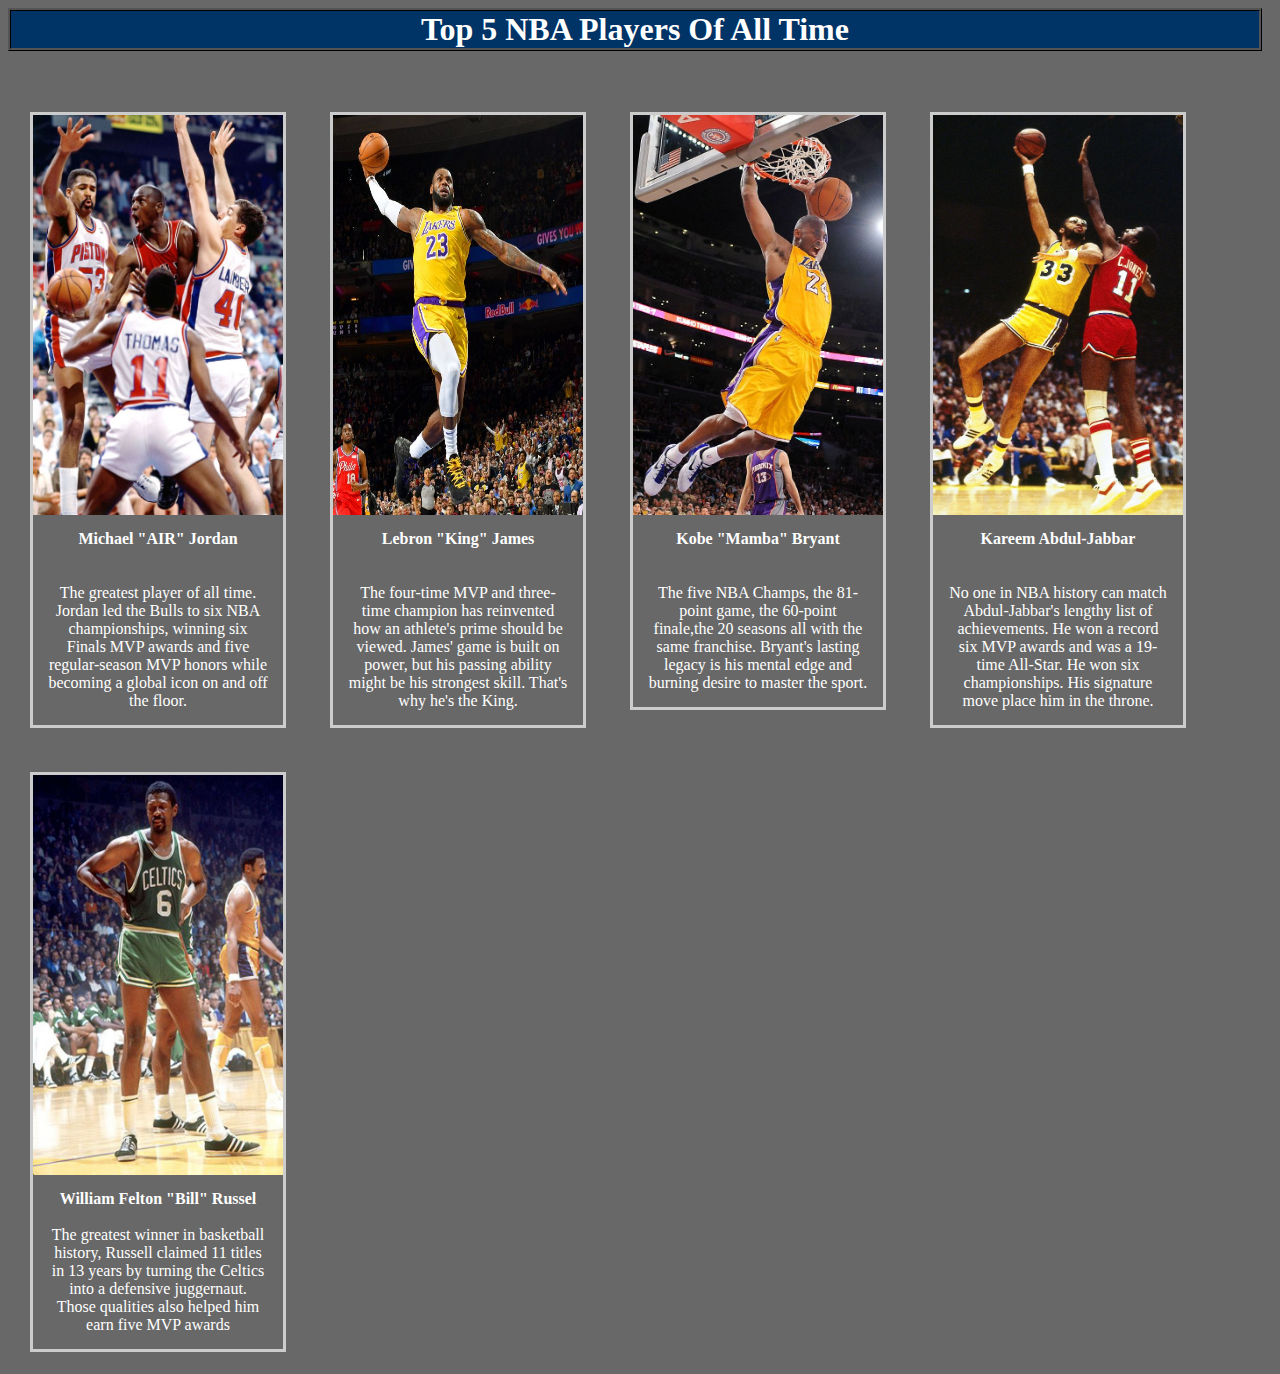
<file: Basketball.html>
<html>
<head>
<style>

body {
  background-color:#686868;
}

h1{
	background-color: #003366;
	font-family: Lucida Console;
	color: white;
	border-style: ridge;
	border-color: black;
	text-align: center;
	margin-right: 10px;

}

div.gallery {
  margin: 22px;
  border: 3px solid #ccc;
  float: left;
  width: 250px;
}

div.gallery:hover {
  border: 3px solid #777;
}

div.gallery img {
width: 100%;

}

div.desc {
  padding: 15px;
  text-align: center;
  font-family: Lucida Console;
	color: white;
}
</style>
</head>
<body>

<h1>Top 5 NBA Players Of All Time</h1> <br>

<div class="gallery">
  <a target="_blank" href="MJ.jpg">
    <img src="MJ.jpg" alt="Jordan" width="700" height="400">
  </a>
  <div class="desc"><b>Michael "AIR" Jordan </b> <br><br><br> The greatest player of all time. Jordan led the Bulls to six NBA championships, winning six Finals MVP awards and five regular-season MVP honors while becoming a global icon on and off the floor.</div>
</div>

<div class="gallery">
  <a target="_blank" href="LBJ.jpg">
    <img src="LBJ.jpg" alt="Lebron" width="700" height="400">
  </a>
  <div class="desc"><b>Lebron "King" James</b> <br><br><br> The four-time MVP and three-time champion has reinvented how an athlete's prime should be viewed. James' game is built on power, but his passing ability might be his strongest skill. That's why he's the King. </div>
</div>

<div class="gallery">
  <a target="_blank" href="KOBE.jpg">
    <img src="KOBE.jpg" alt="Kobe" width="700" height="400">
  </a>
  <div class="desc"><b>Kobe "Mamba" Bryant</b><br><br><br>The five NBA Champs, the 81-point game, the 60-point finale,the 20 seasons all with the same franchise. Bryant's lasting legacy is his mental edge and burning desire to master the sport. </div>
</div>

<div class="gallery">
  <a target="_blank" href="Kareem.jpg">
    <img src="Kareem.jpg" alt="Kareem" width="700" height="400">
  </a>
  <div class="desc"><b>Kareem Abdul-Jabbar</b><br><br><br>No one in NBA history can match Abdul-Jabbar's lengthy list of achievements. He won a record six MVP awards and was a 19-time All-Star. He won six championships. His signature move place him in the throne.</div>
</div>

<div class="gallery">
  <a target="_blank" href="Bill.jpg">
    <img src="Bill.jpg" alt="Bill" width="700" height="400">
  </a>
  <div class="desc"><b>William Felton "Bill" Russel</b><br><br> The greatest winner in basketball history, Russell claimed 11 titles in 13 years by turning the Celtics into a defensive juggernaut. Those qualities also helped him earn five MVP awards</div>
</div>

</body>
</html>
</file>
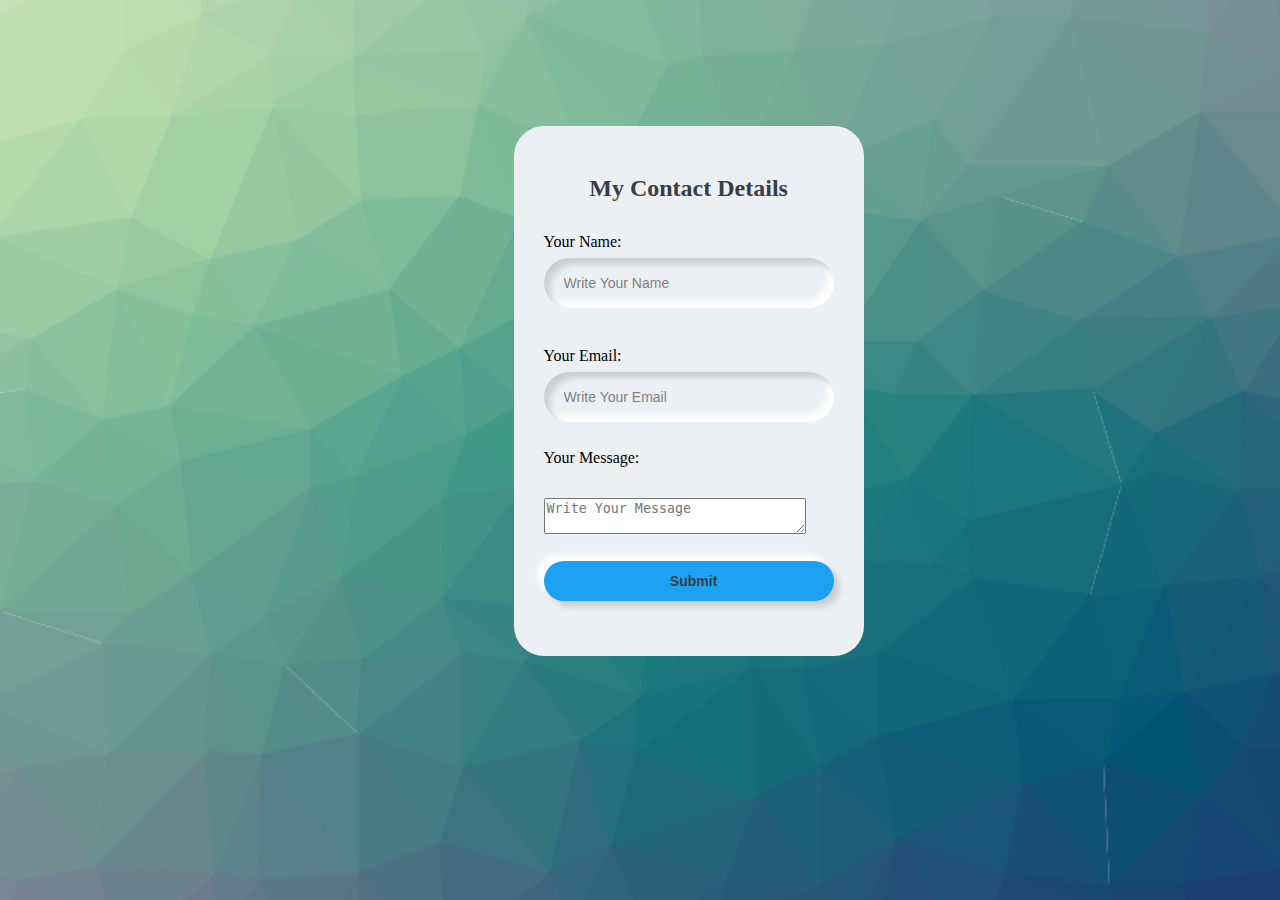
<file: Contacts.html>
<!DOCTYPE html>
<html lang="en">

<head>
	
<meta charset="utf-8">
<title>My Contacts</title>
<link rel="stylesheet" href="styles.css"  />
<link rel="shortcut icon" type="image/jpg" href="ICON.ico"/>
</head>
<body class="Body2">
<div class="container">
<h2 align="center">My Contact Details</h2>
<div class="inputs">
<form class="Form" action="mailto:marjohn.bayla@adamson.edu.ph" method="post" enctype="text/plain"> 
<label>Your Name: </label>
<input type="text" name="yourName" value="" placeholder="Write Your Name"><br>
<label>Your Email: </label>
<input type="email" name="yourEmail" value="" placeholder="Write Your Email"><br>
<label>Your Message: </label><br>
<textarea class="Input" name="yourMessage" row="10" cols="30" placeholder="Write Your Message"></textarea><br>
<input type="submit" name="">
</form>
</div>
</div>
</body>
</html>
</file>
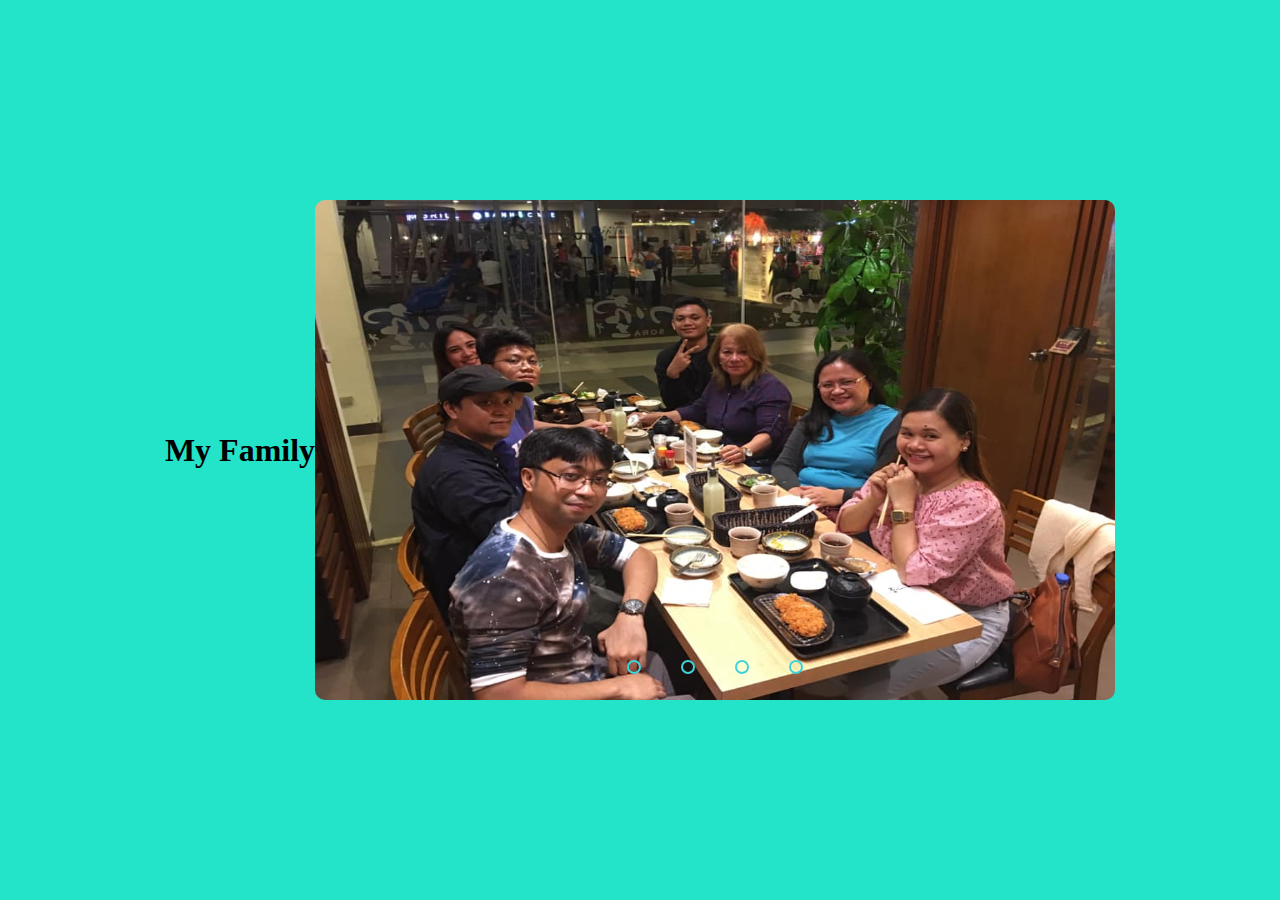
<file: Family.html>
<!DOCTYPE html>
<html lang="en">
  <head>
    <meta charset="utf-8">
    <title>Family</title>
    <link rel="stylesheet" href="styles1.css">
    <link rel="shortcut icon" type="image/jpg" href="ICON.ico"/>
  </head>

  <body class="BODY5">
    <h1 class="title" align="Center">My Family</h1>

    <div class="slider">
      <div class="slides">
        <input type="Sliding" name="Sliding-btn" id="Sliding1">
        <input type="Sliding" name="Sliding-btn" id="Sliding2">
        <input type="Sliding" name="Sliding-btn" id="Sliding3">
        <input type="Sliding" name="Sliding-btn" id="Sliding4">

 <div class="slide first">
 <img src="Family1.jpg" alt="">
</div>
<div class="slide">
<img src="Family2.jpg" alt="">
</div>
<div class="slide">
<img src="Basketball.jpg" alt="">
</div>
<div class="slide">
<img src="Family4.jpg" alt="">
</div>   
<div class="Sliding-Image">
<div class="Image-btn1"></div>
<div class="Image-btn2"></div>
<div class="Image-btn3"></div>
<div class="Image-btn4"></div>
</div>  
</div>
</div> 
    <script type="text/javascript">
    var counter = 1;
    setInterval(function(){
      document.getElementById('Sliding' + counter).checked = true;
      counter++;
      if(counter > 4){
        counter = 1;
      }
    }, 1500);
    </script>

  </body>
</html>
</file>
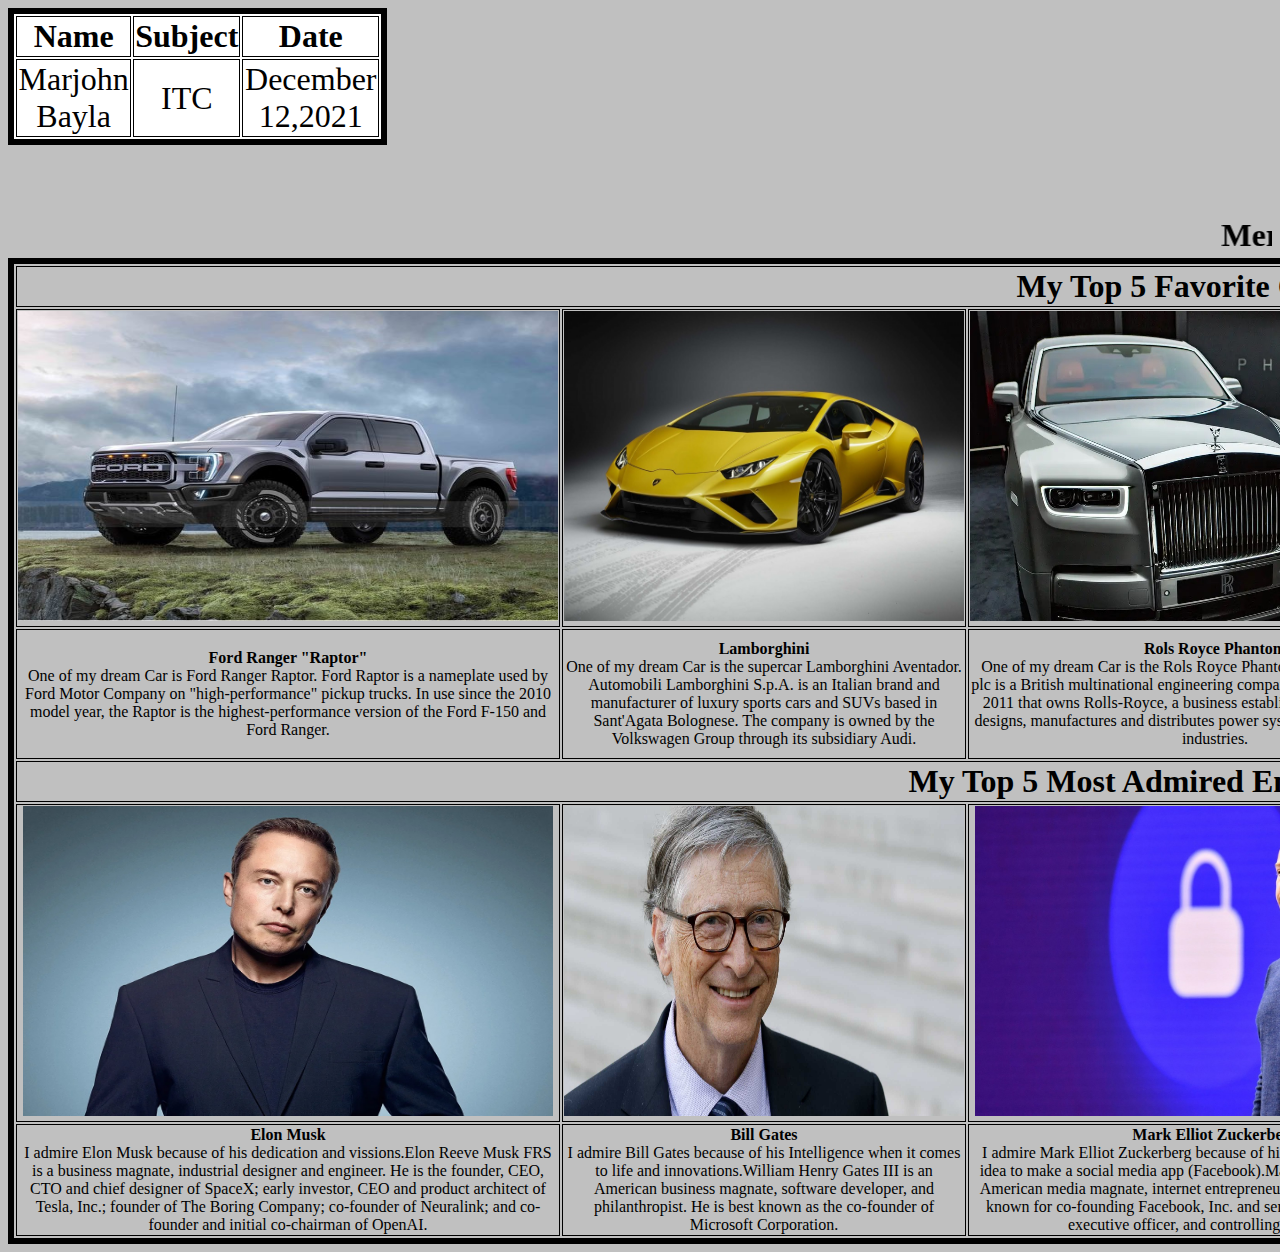
<file: Favorites.html>
<!Doctype HTML>
<html>
<head>
	<title>Favorites</title>
	<link rel="shortcut icon" type="image/jpg" href="ICON.ico"/>
</head>
<body bgcolor="Silver">

<table border="6" bordercolor="Black" bgcolor="White"; width=30%>

	<tr>   
		<th><font style="Arial" Size="6" Color="Black">
			Name
		</th>
		<th><font style="Arial" Size="6" Color="Black">
			Subject
		</th>
		<th><font style="Arial" Size="6" Color="Black">
			Date
		</th>
		
	</tr>
	<tr>
		<td align="Center" ><font style="Arial" Size="6" Color="Black">
			Marjohn Bayla
		</td>
		<td align="Center"><font style="Arial" Size="6" Color="Black">
			ITC
		</td>
		<td align="Center"><font style="Arial" Size="6" Color="Black">
			December 12,2021
		</td>
		
	</tr> 


<table border="6" bordercolor="Black" ; width=100%> <br><br><br><br>

	<tr border="6" bordercolor="Black">
		<th colspan="5"><font style="Arial" Size="6" Color="Black">My Top 5 Favorite Cars</th>
	</tr>
	<tr border="6 px solid black" ; width=100%>
		<td align="center"><img src="ford.jpg" width=540px height=310px/></td>
		<td align="center"><img src="lambo.jpg" width=400px height=310px /></td>
		<td align="center"><img src="phantom.jpg" width=490px height=310px /></td>
		<td align="center"><img src="x.jpg" width=400px height=310px /></td>
		<td align="center"><img src="RR.jpg" width=470px height=310px /></td>
	</tr>
	<tr border="6" bordercolor="Black" >
		<td align="center"><font style="Arial" Size="3" Color="Black"><b>Ford Ranger "Raptor"</b><br>

		One of my dream Car is Ford Ranger Raptor. Ford Raptor is a nameplate used by Ford Motor Company on "high-performance"
		 pickup trucks. In use since the 2010 model year, the Raptor is the highest-performance version of the Ford F-150 and Ford Ranger.</td>

		<td align="center"><font style="Arial" Size="3" Color="Black"><b>Lamborghini</b><br>

		One of my dream Car is the supercar Lamborghini Aventador. Automobili Lamborghini S.p.A. is an Italian brand and manufacturer of luxury sports cars and SUVs based in Sant'Agata Bolognese. The company is owned by the Volkswagen Group through its subsidiary Audi.</td>

		<td align="center"><font style="Arial" Size="3" Color="Black"><b>Rols Royce Phantom</b><br>
			One of my dream Car is the Rols Royce Phantom. Rolls-Royce Holdings plc is a British multinational engineering company incorporated in February 2011 that owns Rolls-Royce, a business established in 1904 which today designs, manufactures and distributes power systems for aviation and other industries.</td>

		<td align="center"><font style="Arial" Size="3" Color="Black"><b>Tesla Model X </b><br>

		      One of my dream Car is the Tesla Model X. Tesla, Inc. is an American electric vehicle and clean energy company based in Palo Alto, California. Tesla's current products include electric cars, battery energy storage from home to grid scale, solar panels and solar roof tiles, and related products and services.</td>

		<td align="center"><font style="Arial" Size="3" Color="Black"><b>Land Rover</b><br>

			One of my dream car is the Land Rover Autobiography 4. Land Rover is a British brand of predominantly four-wheel drive, off-road capable vehicles, that is owned by multinational car manufacturer Jaguar Land Rover, since 2008 a subsidiary of India's Tata Motors. JLR currently builds Land Rovers in Brazil, China, India, Slovakia, and the United Kingdom.</td>
	</tr>
	<tr border="6" bordercolor="Black">
		<th colspan="5"><font style="Arial" Size="6" Color="Black"> My Top 5 Most 
Admired Entrepreneurs</th>
	</tr>
	<tr border="6" bordercolor="Black" ; width=100%>
		<td align="Center"><img src="Elon.jpg" width=530px height=310px/></td>
		<td align="Center"><img src="gates.jpg" width=400px height=310px/></td>
		<td align="Center"><img src="Mark.jpg" width=480px height=310px/></td>
		<td align="Center"><img src="jeff.jpg" width=400px height=310px/></td>
		<td align="Center"><img src="jobs.jpg" width=460px height=310px/></td>
	</tr>

	<tr border="6" bordercolor="Black" >
		<td align="center"><font style="Arial" Size="3" Color="Black"><b>Elon Musk</b><br>

			I admire Elon Musk because of his dedication and vissions.Elon Reeve Musk FRS is a business magnate, industrial designer and engineer. He is the founder, CEO, CTO and chief designer of SpaceX; early investor, CEO and product architect of Tesla, Inc.; founder of The Boring Company; co-founder of Neuralink; and co-founder and initial co-chairman of OpenAI.</td>
		<td align="center"><font style="Arial" Size="3" Color="Black"><b>Bill Gates</b><br>

			I admire Bill Gates because of his Intelligence when it comes to life and innovations.William Henry Gates III is an American business magnate, software developer, and philanthropist. He is best known as the co-founder of Microsoft Corporation. </td>
		<td align="center"><font style="Arial" Size="3" Color="Black"><b>Mark Elliot Zuckerberg</b><br>

			I admire Mark Elliot Zuckerberg because of his great innovation or great idea to make a social media app (Facebook).Mark Elliot Zuckerberg is an American media magnate, internet entrepreneur, and philanthropist. He is known for co-founding Facebook, Inc. and serves as its chairman, chief executive officer, and controlling shareholder.</td>
		<td align="center"><font style="Arial" Size="3" Color="Black"><b>Jeff Bezos</b><br>

			I admire Jeff Bezos because of his invention like amazon and other brands.Jeffrey Preston Bezos is an American internet entrepreneur, industrialist, media proprietor, and investor. He is best known as the founder, CEO, and president of the multi-national technology company Amazon.</td>

		<td align="center"><font style="Arial" Size="3" Color="Black"><b>Steve Jobs</b><br>


			Beacuse of Steve Jobs HD phones or touch screen phones were invented that's why I admire him.Steven Paul Jobs was an American business magnate, industrial designer, investor, and media proprietor. The founder po Apple Devices but he died on October 5 2011.</td>

	</tr>

	<marquee align="justify" width="100%" direction="left"><font style="Arial" Size="6" Color="Black"><b> Merry Christmas Ma'am! -Bayla</marquee>


</body>
</html>
</file>
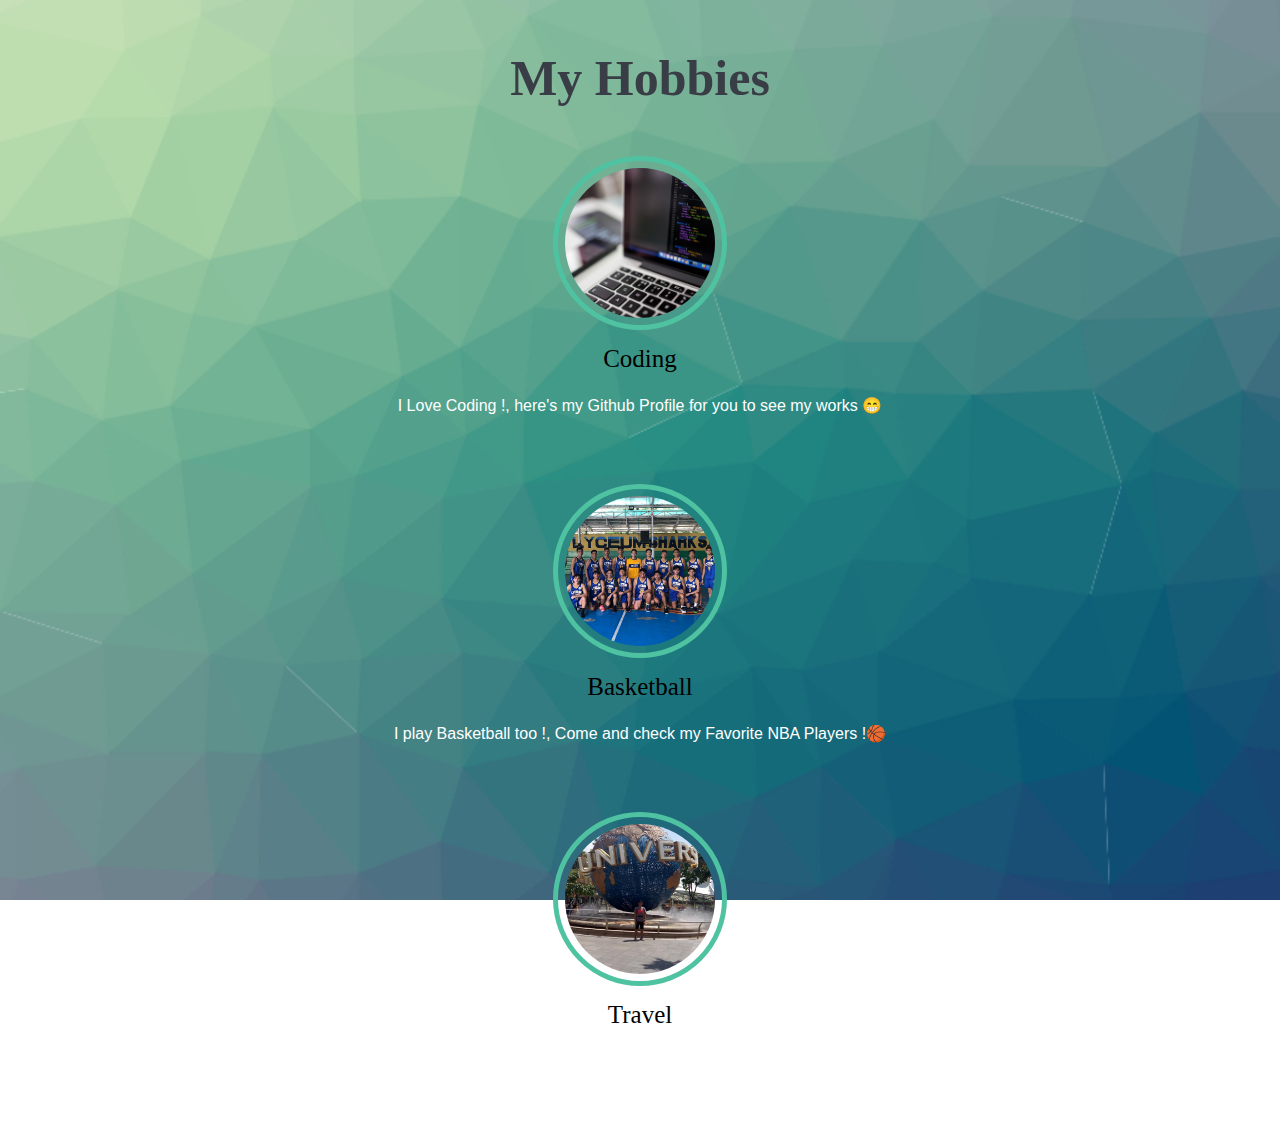
<file: My Hobbies.html>
<!DOCTYPE html>
<html lang="en" dir="ltr">

<head>
	
<meta charset="utf-8">
<title>My Hobbies</title>
<link rel="stylesheet" href="styles.css"  />
<link rel="shortcut icon" type="image/jpg" href="ICON.ico"/>
</head>
<body>

 <section class="hobbies" id="hobbies">
<div class="max-width">
<h2 class="title" align="Center"><br>My Hobbies</h2>
<div class="WHOLEB Design-WHOLEB">
<div class="card">
<div class="box">
<a href="https://github.com/MBYLPH"><img src="Coding.jpg" alt=""></a> 
<div class="text" href="Travel.jpg">Coding</div>
<p style="color:white">I Love Coding !, here's my Github Profile for you to see my works 😁</p>
</div>
</div>
<div class="card">
<div class="box">
<a href="Basketball.html"><img   src="Basketball.jpg" alt=""></a>
<div class="text">Basketball</div>
<p style="color:white">I play Basketball too !, Come and check my Favorite NBA Players !🏀</p>
</div>
</div>
<div class="card">
<div class="box">
<a href="https://www.instagram.com/mjbayla/"><img src="Travel.jpg" alt=""></a>
<div class="text" href="Basketball.html">Travel</div>
<p style="color:white">Who doesn't want to Travel ?, Because I love To Travel ! ✈</p>
</div>
</div>
</div>
</div>
</section>


</body>
</file>
<file: styles.css>
Body {

	background: rgba( 71, 147, 227, 1);
    background: url('BGG.png') no-repeat;
    background-size: cover;
    background-position: center center;
    background-repeat: no-repeat;
    background-attachment: fixed;
  font-family: 'Open Sans', sans-serif, #393E46;
  font-size:16px;
  line-height:1.5em;

  } 

.Button .Button-content .text-2{
    font-size: 75px;
    font-weight: 600;
    margin-left: -3px;
}
.Button .Button-content .text-3{
    font-size: 40px;
    margin: 5px 0;
}
.Button .Button-content .text-3 span{
    color:  #324960;
    font-weight: 500;
}
.Button .Button-content a{
    display: inline-block;
    background: #324960;
    color: #fff;
    font-size: 25px;
    padding: 12px 36px;
    margin-top: 5px;
    font-weight: 400;
    border-radius: 6px;
    border: 2px solid #4FC3A1;
    transition: all 0.3s ease;
}
.Button .Button-content .text-1{
    font-size: 27px;
}
.Button .Button-content a:hover{
    color: #324960;
    background: none;
}

h1
{
	font-family: 'Open Sans', sans-serif;
	color: #393E46;
	font-size: 50px;
	margin-top: 30px;
	margin-bottom: 30px;
}
p
{
	font-family: 'Open Sans', sans-serif;
	color:#393E46;
}

img
{
	width:160px;
  height:140px;
	border: 1px solid #324960;
	border-radius: 50%;
	padding: 7px;
}

}
.link3
{
	font-family: 'Open Sans', sans-serif;
	color:#393E46;
}

h2
{
	font-weight: bold;
	color:#393E46;
}

hr
{
	border: 8px solid #324960;
	border-radius: 3px;
}
li
{
	font-size: 18px;
}

.table-wrapper{
    margin: 10px 70px 70px;
    box-shadow: 0px 25px 10px rgba( 0, 0, 0, 0.2 );
}

.Table2 {
		font-family: 'Open Sans', sans-serif;
		color:#393E46;
    border-radius: 5px;
    font-size: 20px;
    font-weight: normal;
    border: none;
    border-collapse: collapse;
    width: 100%;
    max-width: 100%;
    white-space: nowrap;
    background-color: white;
}
.desc
{
	font-size: 20px;
	margin-top: 1px;
}
.Table2 td, .Table2 th {
    text-align: center;
    padding: 15px;
}

.Table2 td {
    border-right: 1px solid #f8f8f8;
    font-size: 13px;
}

.Table2 thead th {
    color: #ffffff;
    background: #4FC3A1;
}


.Table2 thead th:nth-child(odd) {
    color: #ffffff;
    background: #324960;
}

.Table2 tr:nth-child(even) {
    background: #F8F8F8;
}

.linkone
{
	font-family: 'Open Sans', sans-serif;
	color:#393E46;
	font-size: 20px;
	margin-right: 1%;
	margin-left: 1%;

}
.linktwo
{
	font-family: 'Open Sans', sans-serif;
	color:#393E46;
	font-size: 20px;
	

}
.tableone
{
	
}

.header4
{
	font-family: 'Open Sans', sans-serif;
	color:#f8f8f8;
	font-size: 20px;
    background: transparent;
}

.table-wrapper2{
   
    box-shadow: 0px 0px 0px rgba( 0, 0, 0, 0.2 );
}

.Table3 {
	align: center;
	font-family: 'Open Sans', sans-serif;
	color:#393E46;
    border-radius: 5px;
    font-size: 20px;
    font-weight: normal;
    border: none;
    border-collapse: collapse;
    width: 80%;
    max-width: 50%;   
    height: 80%;
    margin-left: auto;
  margin-right: auto;
    background-color: white;
}
.Table3 td, .Table2 th {
    text-align: center;
    padding: 8px;
}

.Table3 td {
    border-right: 1px solid #f8f8f8;
    font-size: 13px;
}

.Table3 thead th {
    color: #ffffff;
    background: #4FC3A1;
}


.Table3 thead th:nth-child(odd) {
    color: #ffffff;
    background: #324960;
}

.Table3 tr:nth-child(even) {
    background: #F8F8F8;
}
.container
{

	position: relative;
  width: 350px;
  height: 530px;
  border-radius: 30px;
  padding: 30px;
  box-sizing: border-box;
  background: #ecf0f3;
  margin-top: 10%;
  margin-left:40% ;

}
.inputs {
  text-align: left;
  margin-top: 30px;
}

label, input, button {
  display: block;
  width: 100%;
  padding: 0;
  border: none;
  outline: none;
  box-sizing: border-box;
}

label {
  margin-bottom: 4px;
}

label:nth-of-type(2) {
  margin-top: 12px;
}

input::placeholder {
  color: gray;
}

input {
  background: #ecf0f3;
  padding: 10px;
  padding-left: 20px;
  height: 50px;
  font-size: 14px;
  border-radius: 50px;
  box-shadow: inset 6px 6px 6px #cbced1, inset -6px -6px 6px white;
}

input[type=button], input[type=submit], input[type=reset] {
 margin-top: 20px;
  background: #1DA1F2;
  height: 40px;
  border-radius: 20px;
  cursor: pointer;
  font-weight: 900;
  box-shadow: 6px 6px 6px #cbced1, -6px -6px 6px white;
  transition: 0.5s;
  font-family: 'Open Sans', sans-serif;
	color:#393E46;
}
input[type=submit]:hover {
  box-shadow: none;
}

ol.paper {
  background: gray;
  padding: 20px;
  

}

ul {
  background: Gray;
  padding: 20px;
  list-style: none; 

}

ol li {
  background: Gray;
  padding: 5px;
  margin-left: 20%;
  margin-right: 20%;
  font-size: 30px;
  list-style: none; 
}

ul li {

  margin: 3px;
}
.Hobbies
{
	margin-left: 2.5%;
}

 footer{
    font-family: 'Poppins', sans-serif;
}

footer{
    background: #324960;
    padding: 15px 2px;
    color: #fff;
    text-align: center;
    margin-bottom: 0%;
}
footer span a{
    color:#4FC3A1;
    text-decoration: none;
}
footer span a:hover{
    text-decoration: underline;
}

.btn{
   background-color: transparent;
    color: #fff;
   font-size: 78px;
    border: none;
   display: block;
   margin: 0 auto;
   opacity: .3;
    transition: all linear .2s;
}

.btn:hover{
   opacity: 1;
}
.fa-pause-circle-o{
   display: none;
   }

.contact .contact-content{
   display: flex;
    flex-wrap: wrap;
    align-items: center;
    justify-content: space-between;
}
.title{
    font-size: 50px;
}

.hobbies .WHOLEB .card{
    background: transparent;
    border-radius: 6px;
    padding: 25px 35px;
    text-align: center;
    overflow: hidden;
    transition: all 0.3s ease;
}
.hobbies .WHOLEB .card:hover{
    background: #324960;
}
.hobbies .WHOLEB .card .box{
    display: flex;
    flex-direction: column;
    align-items: center;
    justify-content: center;
    transition: all 0.3s ease;
}
.hobbies .WHOLEB .card:hover .box{
    transform: scale(1.05);
}
.hobbies .WHOLEB .card .text{
    font-size: 25px;
    font-weight: 500;
    margin: 10px 0 7px 0;
}
.hobbies .WHOLEB .card img{
    height: 150px;
    width: 150px;
    object-fit: cover;
    border-radius: 50%;
    border: 5px solid #4FC3A1;
    transition: all 0.3s ease;
}
.hobbies .WHOLEB .card:hover img{
    border-color: #4FC3A1;
}
.Design-dots{
    text-align: center;
    margin-top: 20px;
}
.Design-dot{
    height: 13px;
    width: 13px;
    margin: 0 5px;
    outline: none!important;
    border-radius: 50%;
    border: 2px solid #4FC3A1;
    transition: all 0.3s ease;
}
.Design-dot.active{
    width: 35px;
    border-radius: 14px;
}
.Design-dot.active,
.Design-dot:hover{
    background: #4FC3A1;
}
</file>
<file: styles1.css>
@import url('https://fonts.googleapis.com/css2?family=Poppins:wght@400;500;600;700&family=Ubuntu:wght@400;500;700&display=swap');

body{
  margin: 0;
  padding: 0;
  background: url('bg.jpg') no-repeat;
  background-size: cover;
}
.box{
  width: 450px;
  background: rgba(0, 0, 0, 0.4);
  padding: 40px;
  text-align: center;
  margin: auto;
  margin-top: 5%;
  color: white;
  font-family: 'Century Gothic',sans-serif;
}
.box-img{
  border-radius: 50%;
  width: 200px;
  height: 200px;
}
.box h1{
  font-size: 40px;
  letter-spacing: 4px;
  font-weight: 100;
}
.box h5{
  font-size: 20px;
  letter-spacing: 3px;
  font-weight: 100;
}
.box p{
  text-align: justify;
}
ul{
  margin: 0;
  padding: 0;
}
.box li{
  display: inline-block;
  margin: 6px;
  list-style: none;
}
.box li a{
  color: white;
  text-decoration: none;
  font-size: 60px;
  transition: all ease-in-out 250ms;
}
.box li a:hover{
  color: #b9b9b9;
}

.home .max-width{
  width: 100%;
  display: flex;
}
.home .max-width .row{
  margin-right: 0;
}
.home .home-content .text-3{
    font-size: 40px;
    margin: 5px 0;
}
.home .home-content .text-3 span{
    color: whitesmoke;
    font-weight: 200;
}

#text{
  color: white;
  font-size: 20px;
  text-align: center;
  margin-top: 5px;
  text-transform: uppercase;
  font-family: "Montserrat";
  font-weight: 200;
}


.BODY5{
  margin: 0;
  padding: 0;
  height: 100vh;
  display: flex;
  justify-content: center;
  align-items: center;
  background: #23E3C9;
}

.slider{
  width: 800px;
  height: 500px;
  border-radius: 10px;
  overflow: hidden;
}

.slides{
  width: 500%;
  height: 500px;
  display: flex;
}

.slides input{
  display: none;
}

.slide{
  width: 20%;
  transition: 2s;
}

.slide img{
  width: 800px;
  height: 500px;
}


#Sliding1:checked ~ .first{
  margin-left: 0;
}

#Sliding2:checked ~ .first{
  margin-left: -20%;
}

#Sliding3:checked ~ .first{
  margin-left: -40%;
}

#Sliding4:checked ~ .first{
  margin-left: -60%;
}

.Sliding-Image{
  position: absolute;
  display: flex;
  width: 800px;
  justify-content: center;
  margin-top: 460px;
}

.Sliding-Image div{
  border: 2px solid #40D3DC;
  padding: 5px;
  border-radius: 10px;
  transition: 1s;
}

.Sliding-Image div:not(:last-child){
  margin-right: 40px;
}

#Sliding1:checked ~ .Sliding-Image .Image-btn1{
  background: #40D3DC;
}

#Sliding2:checked ~ .Sliding-Image .Image-btn2{
  background: #40D3DC;
}

#Sliding3:checked ~ .Sliding-Image .Image-btn3{
  background: #40D3DC;
}

#Sliding4:checked ~ .Sliding-Image .Image-btn4{
  background: #40D3DC;
}
</file>
